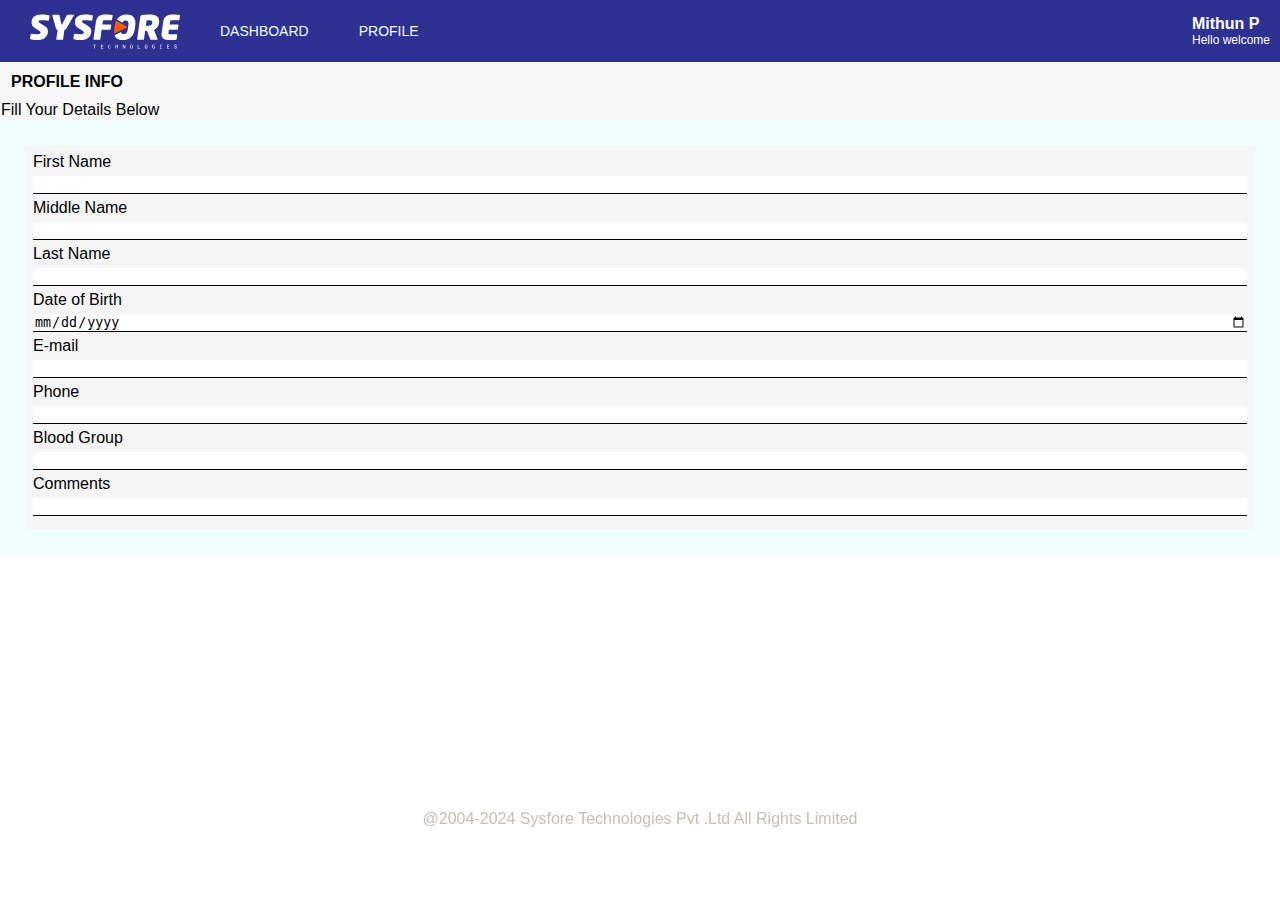
<file: d4/egap.html>
<!DOCTYPE html>
<html lang="en">
<head>
    <meta charset="UTF-8">
    <meta name="viewport" content="width=device-width, initial-scale=1.0">
    <title>egap</title>
    <link rel="stylesheet" href="./egap.css">
</head>
<body>
    <div class="body">
        <header>
            <div class="logo-header">
                <div class="grid-c"></div>
                <img class="logo" src="main-logo.svg">
                <ul>
                    <li><a href="#">Dashboard</a></li>
                    <li><a href="#">Profile</a></li>
                </ul>
                <div class="side-header">
                    <div class="user-name">Mithun P</div>
                    <div class="greetings">Hello welcome</div>
                </div>
            </div>
            </header>         
                <div class="nav-bar">
                    <h4>PROFILE INFO</h4>
                    <P>Fill Your Details Below</P>  
                </div>
                <div class="inner-body">
                    <div class="box">
                        <div class="label1">
                            <label class="form-label">First Name</label> 
                            <input class="input-form" type="text" placeholder="">
                        </div>
                        <div class="label2">
                            <label class="form-label">Middle Name</label> 
                            <input class="input-form" type="text" placeholder="">
                        </div>
                        <div class="label3">
                            <label class="form-label">Last Name</label>
                            <input class="input-form" type="text" placeholder="">
                        </div>
                        <div class="label4">
                            <label class="form-label">Date of Birth</label>
                            <input class="input-form" type="date" placeholder="">
                        </div>
                        <div class="label5">
                            <label class="form-label">E-mail</label>
                            <input class="input-form" type="text" placeholder="">
                        </div>
                        <div class="label6">
                            <label class="form-label">Phone</label>
                            <input type="text" placeholder="">
                        </div>
                        <div class="label8">
                            <label class="form-label">Blood Group</label>
                            <input type="text" placeholder="">
                        </div>
                        
                        <div class="label9">
                            <label class="form-label">Comments</label>
                            <input type="text" placeholder="">
                        </div>
                    
                    </div>              
                </div>    
                <footer>@2004-2024 Sysfore Technologies Pvt .Ltd All Rights Limited</footer>


    </body>
    </html>
</file>
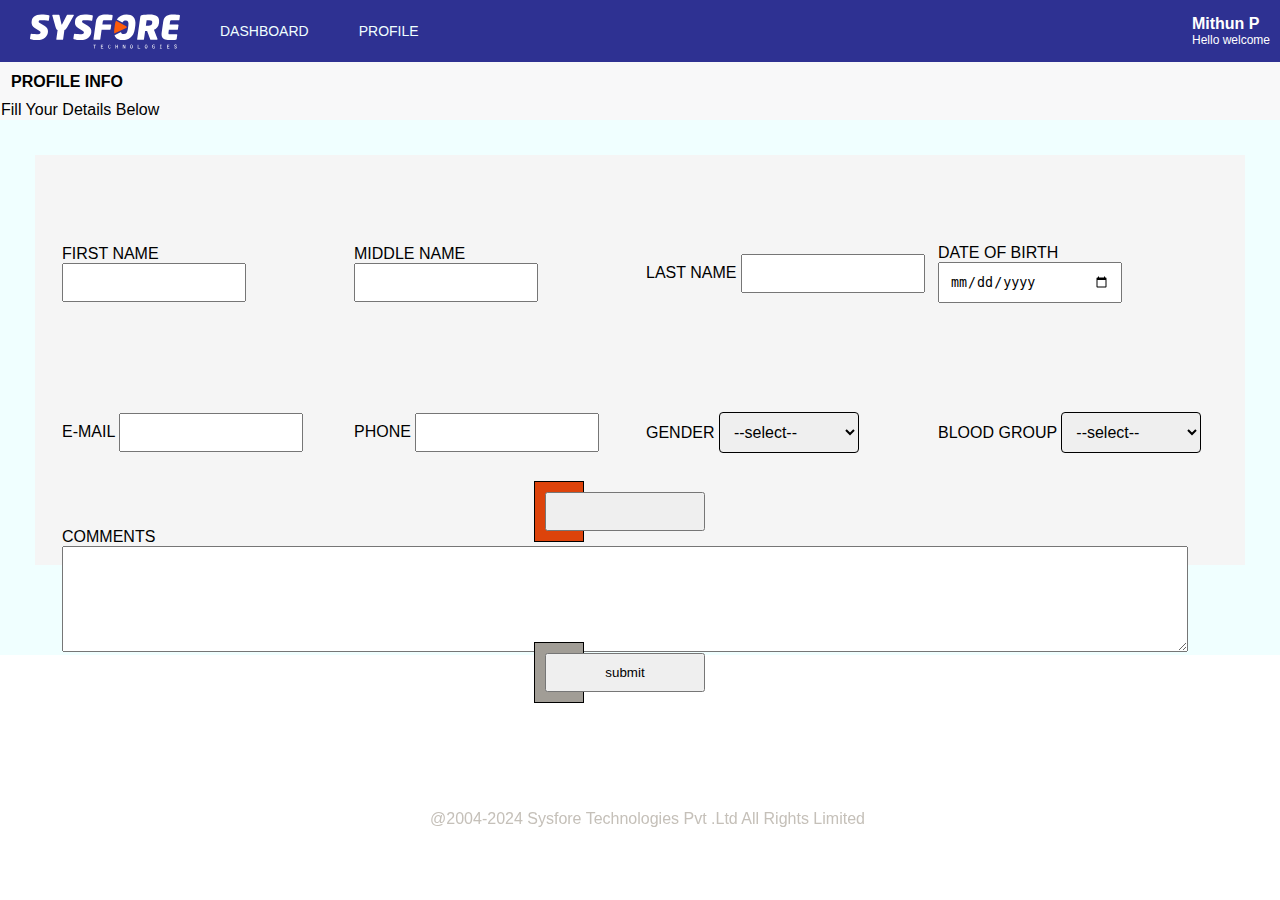
<file: d4/page.html>
<!DOCTYPE html>
<html lang="en">
<head>
    <meta charset="UTF-8">
    <meta name="viewport" content="width=device-width, initial-scale=1.0">
    <title>page</title>
    <link rel="stylesheet" href="./page.css">
</head>
<body>
    <div class="body">
        <header>
            <div class="logo-header">
                <img class="logo" src="main-logo.svg">
                <ul>
                    <li><a href="#">Dashboard</a></li>
                    <li><a href="#">Profile</a></li>
                </ul>
                <div class="side-header">
                    <div class="user-name">Mithun P</div>
                    <div class="greetings">Hello welcome</div>
                </div>
            </div>
            </header>         
                <div class="nav-bar">
                    <h4>PROFILE INFO</h4>
                    <P>Fill Your Details Below</P>  
                </div>
                <div class="inner-body">
                    <div class="box">
                        <div class="grid-c">
                            <div class="label1">
                                <label>First Name</label> 
                                <input type="text" placeholder="">
                            </div>
                            <div class="label2">
                                <label>Middle Name</label> 
                                <input type="text" placeholder="">
                            </div>
                            <div class="label3">
                                <label>Last Name</label>
                                <input type="text" placeholder="">
                            </div>
                            <div class="label4">
                                <label>Date of Birth</label>
                                <input type="date" placeholder="">
                            </div>
                            <div class="label5">
                                <label>E-mail</label>
                                <input type="text" placeholder="">
                            </div>
                            <div class="label6">
                                <label>Phone</label>
                                <input type="text" placeholder="">
                            </div>
                            <div class="label7">
                                <label>Gender</label>
                            <select>
                              <option value="option0">--select--</option>
                              <option value="option1">Male</option>
                              <option value="option2">Female</option>
                              <option value="option3">other</option>
                            </select>
                            </div>
                            <div class="label8">
                                <label>Blood Group</label>
                                <select>
                                    <option value="option0">--select--</option>
                                    <option value="option1">o+</option>
                                    <option value="option2">o-</option>
                                    <option value="option3">B+</option>
                                    <option value="option4">B-</option>
                                    <option value="option5">AB+</option>
                                    <option value="option6">AB-</option>
                                </select>
                            </div>
                            
                            
                            <div class="label9">
                                <label>Comments</label>
                                <textarea id=""></textarea>
                            </div>
                            <div class="button">
                                <div class="btnc">
                                    <input type="button" valve="Cancel" onclick="clearForm()"></div>    
                                <div class="btns">
                                    <input type="submit" value="submit"></div>
                                </div>
                                
                                                                                              
                       </div>
                     </div> 
                     <footer>@2004-2024 Sysfore Technologies Pvt .Ltd All Rights Limited</footer>
                    </div>
                </div>
                
            </div>                       
    <script src="page.js"></script>
             
</body>
</html>
</file>
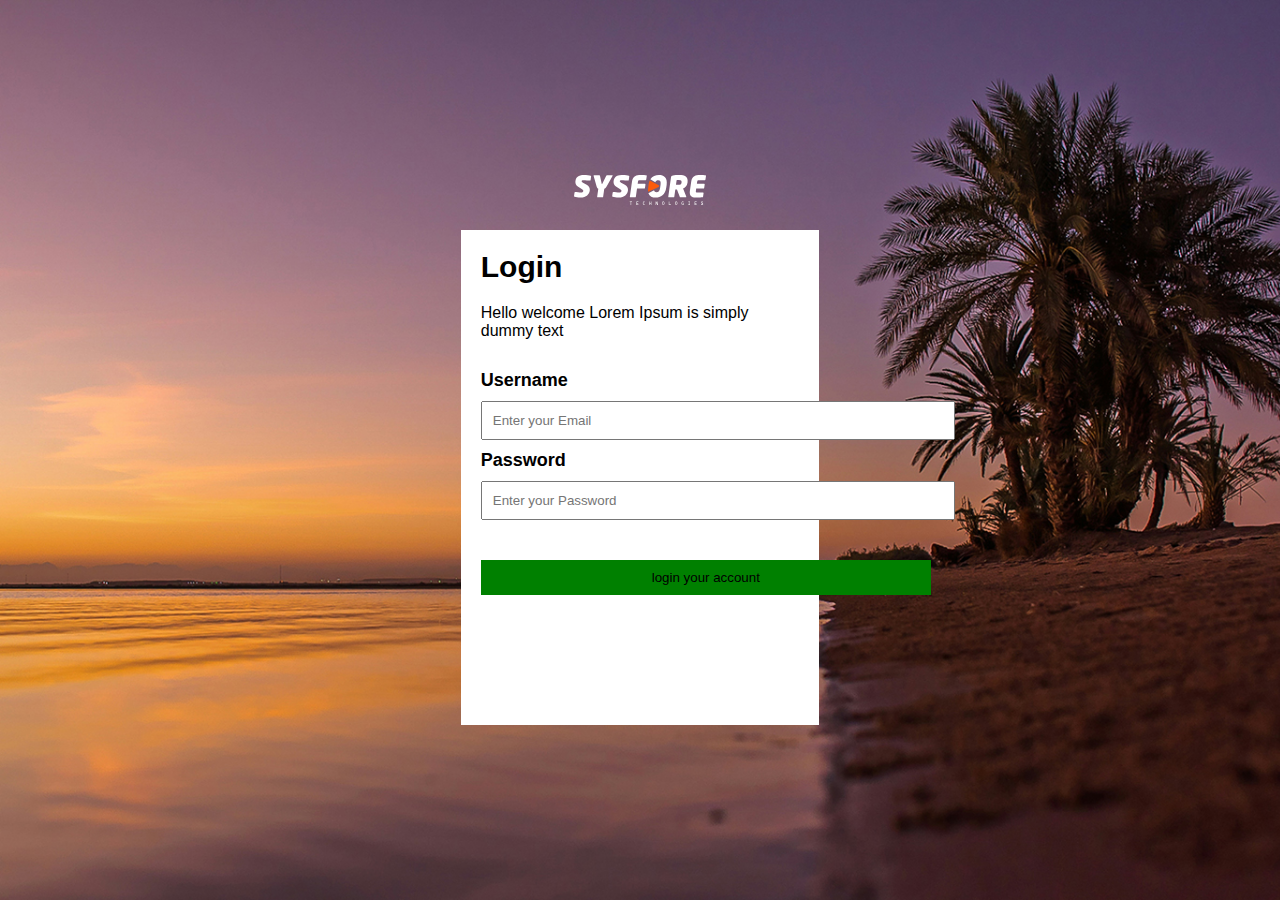
<file: d4/profile.html>
<!DOCTYPE html>
<html lang="en">
<head>
    <meta charset="UTF-8">
    <meta name="viewport" content="width=device-width, initial-scale=1.0">
    <title>Login page</title>
    <link rel="stylesheet" href="profile.css">
</head>
<body>
    <div class="bg-image">
        <img class= "logo" src="main-logo.svg">
          <form class="login-card">
                <div class="login-heading">
                  <h3>Login</h3>
                  <p>Hello welcome Lorem Ipsum is simply dummy text</p>
                  
                 </div>
                 <div class="login-form" id="logid">
                   
                     <label class="form-label">Username</label>
                     <input class="input-form" type="text" placeholder="Enter your Email">

                
                     <label class="form-label">Password</label>
                     <input class="input-form" type="text" placeholder="Enter your Password">
                     <button type="submit" class="btn">login your account</button>
                  </div>
                
            </form>
    </div>
    
         <script src="./profile.js"></script>  
    
</body>
</html>
</file>
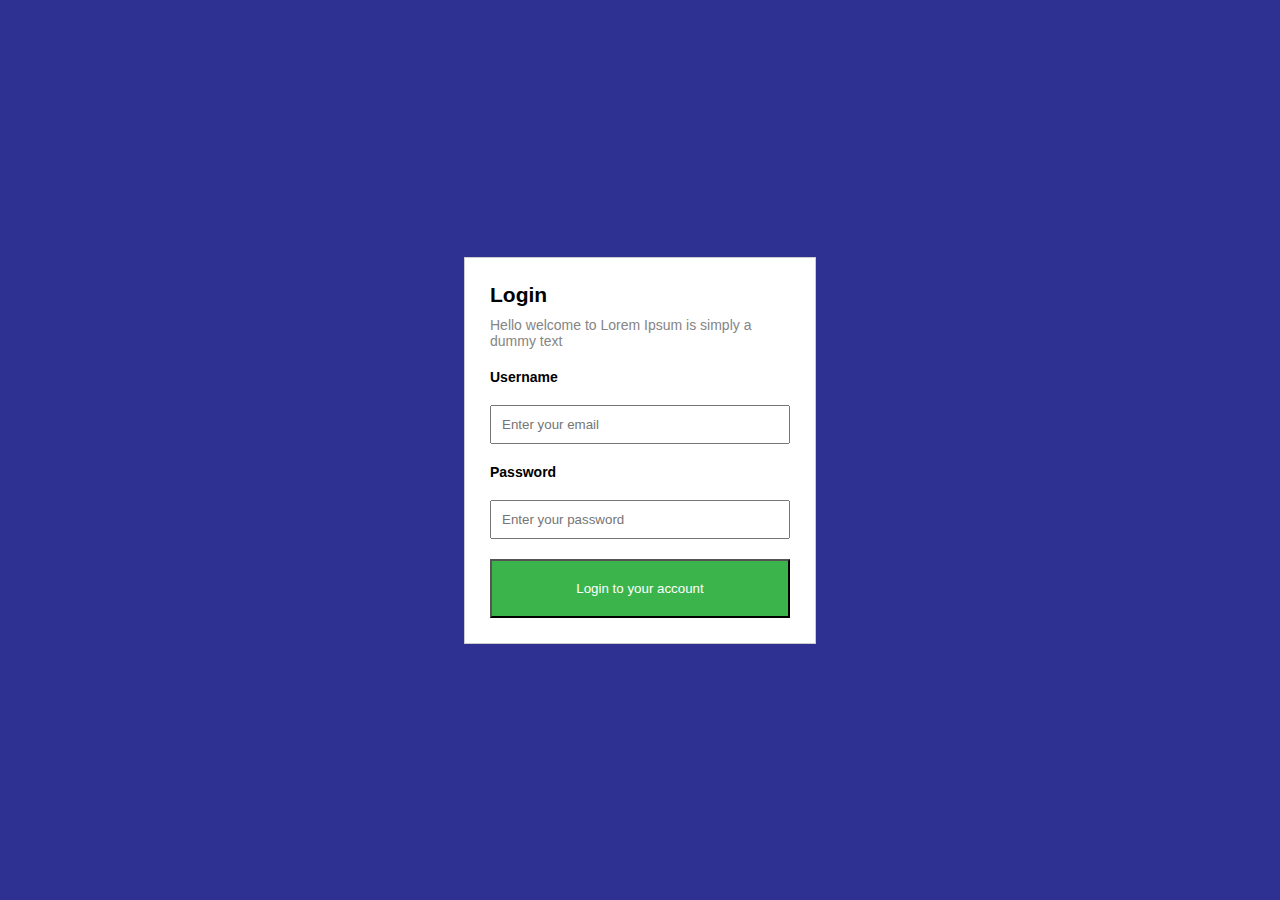
<file: day2/h.html>
<!DOCTYPE html>
<html lang="en">
<head>
    <meta charset="UTF-8">
    <meta name="viewport" content="width=device-width, initial-scale=1.0">
    <title>Log in</title>
    <link rel="stylesheet" href="s.css" type="text/css">
</head>
<body>
    <div class="inner-body">

        <div class="login-card">
            
            <div class="login-card-header" id="login-header">
                <h2>Login</h2>
                <p>Hello welcome to Lorem Ipsum is simply a dummy text</p>
            </div>
            
            <div class = "data-entry" id="de">
             </div>

        </div>

    </div>
    <script>
        const dataEntry = document.querySelector("#de");

        //labels js variable
        const userLabel = document.createElement("label");
        const passLabel = document.createElement("label");

        //input js variable
        const inputUser = document.createElement("input");
        const inputPass = document.createElement("input");

        //username label
        userLabel.innerHTML="Username";
        dataEntry.appendChild(userLabel);
        //input user
        dataEntry.appendChild(inputUser);
        //inputUser.setAttribute("type", "Email");
        inputUser.setAttribute("placeholder", "Enter your email");

        //password label
        passLabel.innerHTML="Password";
        dataEntry.appendChild(passLabel);
        //input password
        dataEntry.appendChild(inputPass);
        inputPass.setAttribute("type", "password");
        inputPass.setAttribute("placeholder", "Enter your password");

        //console work
        let name = inputUser.value;
        let pass = inputPass.value;

        //button js variable
        const loginButton = document.createElement("button");

        //button calling it class btn so as to preserve the css
        loginButton.innerHTML ="Login to your account";
        dataEntry.appendChild(loginButton);
        loginButton.setAttribute("type", "submit")
        loginButton.setAttribute("class", "btn");
        function displayUserName(){
         }
        loginButton.addEventListener("click",displayUserName);

        const database = {
            "navya@gmail.com": "987654321",
            "avyan@gmail.com": "987654321"
        }

        
    </script>
    </body>
</html>
</file>
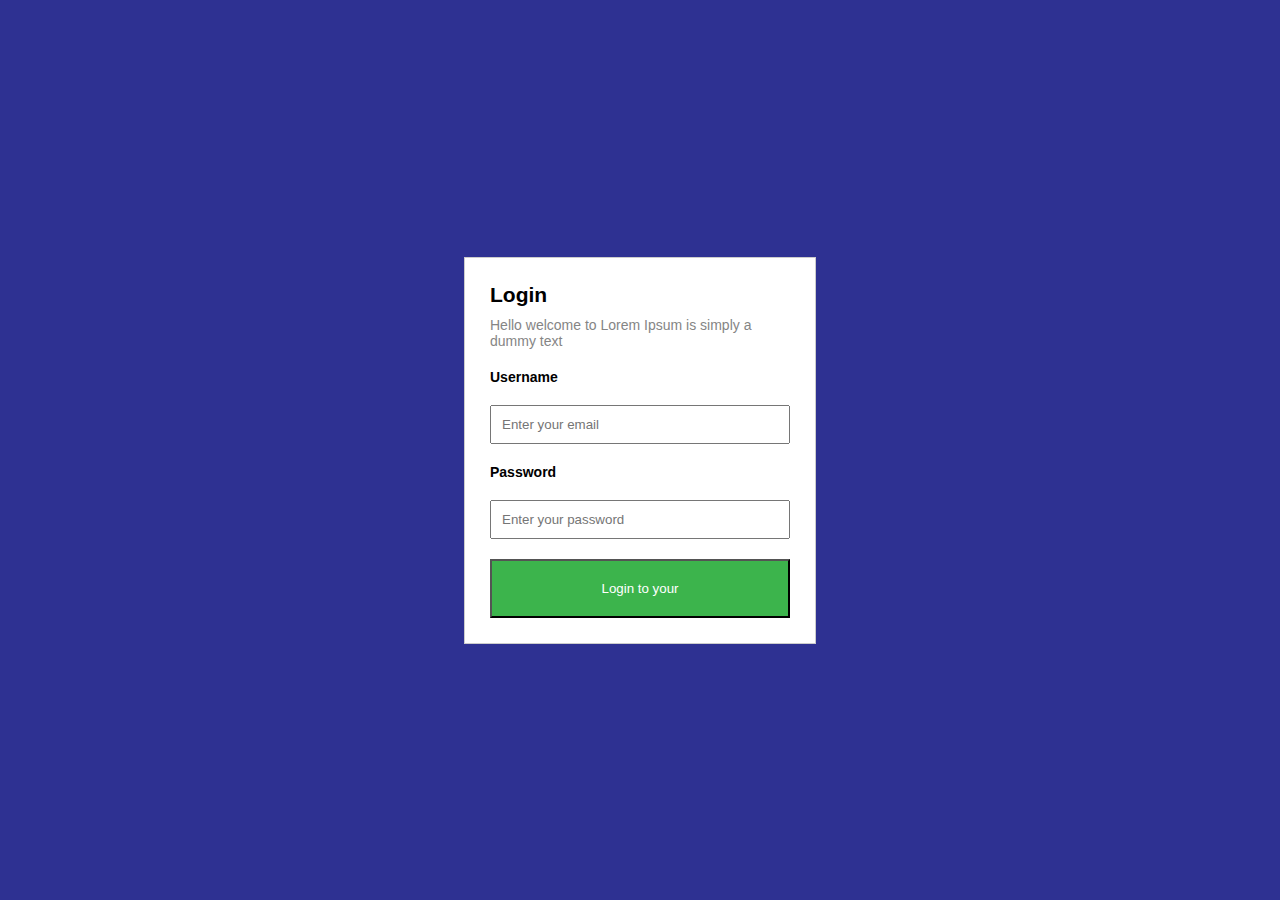
<file: day2/ht.html>
<!DOCTYPE html>
<html lang="en">
<head>
    <meta charset="UTF-8">
    <meta name="viewport" content="width=device-width, initial-scale=1.0">
    <title>Log in</title>
    <link rel="stylesheet" href="sty.css" type="text/css">
</head>
<body>
    <div class="inner-body">

        <div class="login-card">
            
            <div class="login-card-header" id="login-header">
                <h2>Login</h2>
                <p>Hello welcome to Lorem Ipsum is simply a dummy text</p>
            </div>
            <!-- <button onclick="myclickfunc()">Save</button> -->
            
            <div class = "data-entry" id="de">
             </div>

        </div>

    </div>
    <script>
        const dataEntry = document.querySelector("#de");

        //labels js variable
        const userLabel = document.createElement("label");
        const passLabel = document.createElement("label");

        //input js variable
        const inputUser = document.createElement("input");
        const inputPass = document.createElement("input");

        //username label
        userLabel.innerHTML="Username";
        dataEntry.appendChild(userLabel);
        //input user
        dataEntry.appendChild(inputUser);
        //inputUser.setAttribute("type", "Email");
        inputUser.setAttribute("placeholder", "Enter your email");

        //password label
        passLabel.innerHTML="Password";
        dataEntry.appendChild(passLabel);
        //input password
        dataEntry.appendChild(inputPass);
        inputPass.setAttribute("type", "password");
        inputPass.setAttribute("placeholder", "Enter your password");

        //console work
        let name = inputUser.value;
        let pass = inputPass.value;

        //button js variable
        const loginButton = document.createElement("button");

        //button calling it class btn so as to preserve the css
        loginButton.innerHTML ="Login to your";
        dataEntry.appendChild(loginButton);
        loginButton.setAttribute("type", "submit")
        loginButton.setAttribute("class", "btn");
        function displayUserName(){
            console.log("working")
         }
        loginButton.addEventListener("click",displayUserName);

        const database = {
            "navya@gmail.com": "987654321",
            "ayvan@gmail.com": "987654321"
        }

        
    </script>
    </body>
</html>
</file>
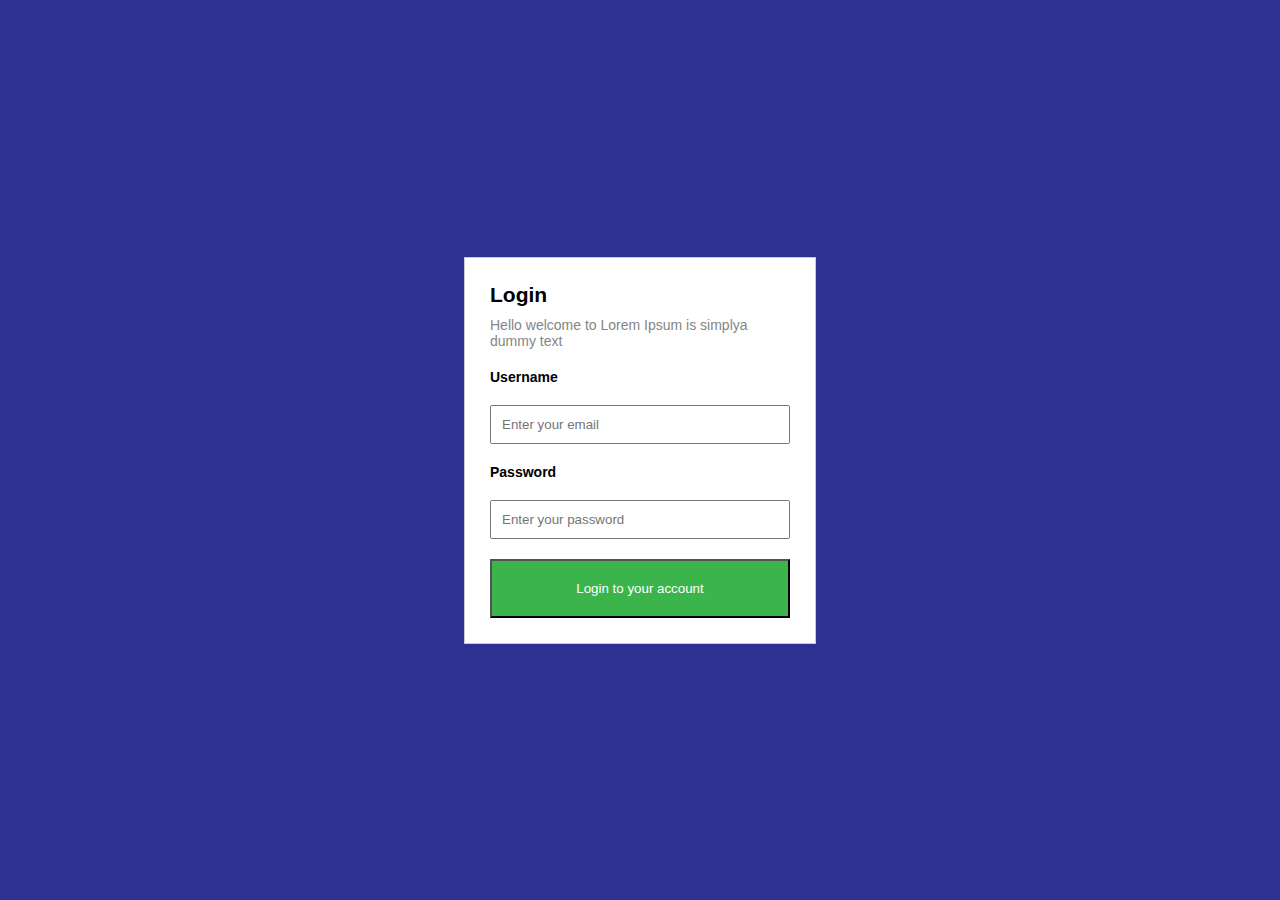
<file: Project/project.html>
<!DOCTYPE html>
<html lang="en">
<head>
    <meta charset="UTF-8">
    <meta name="viewport" content="width=device-width, initial-scale=1.0">
    <title>Log in</title>
    <link rel="stylesheet" href="project.css" type="text/css">
</head>
<body>
    <div class="inner-body">
        <div class="login-card">
            <div class="login-card-header" id="login-header">
                <h2>Login</h2>
                <p>Hello welcome to Lorem Ipsum is simplya dummy text</p>
            </div>
            <div class="data-entry" id="de">
            </div>
            
        
        </div>
     </div>
    
  <script src="project.js"></script>
</body>
</html>
</file>
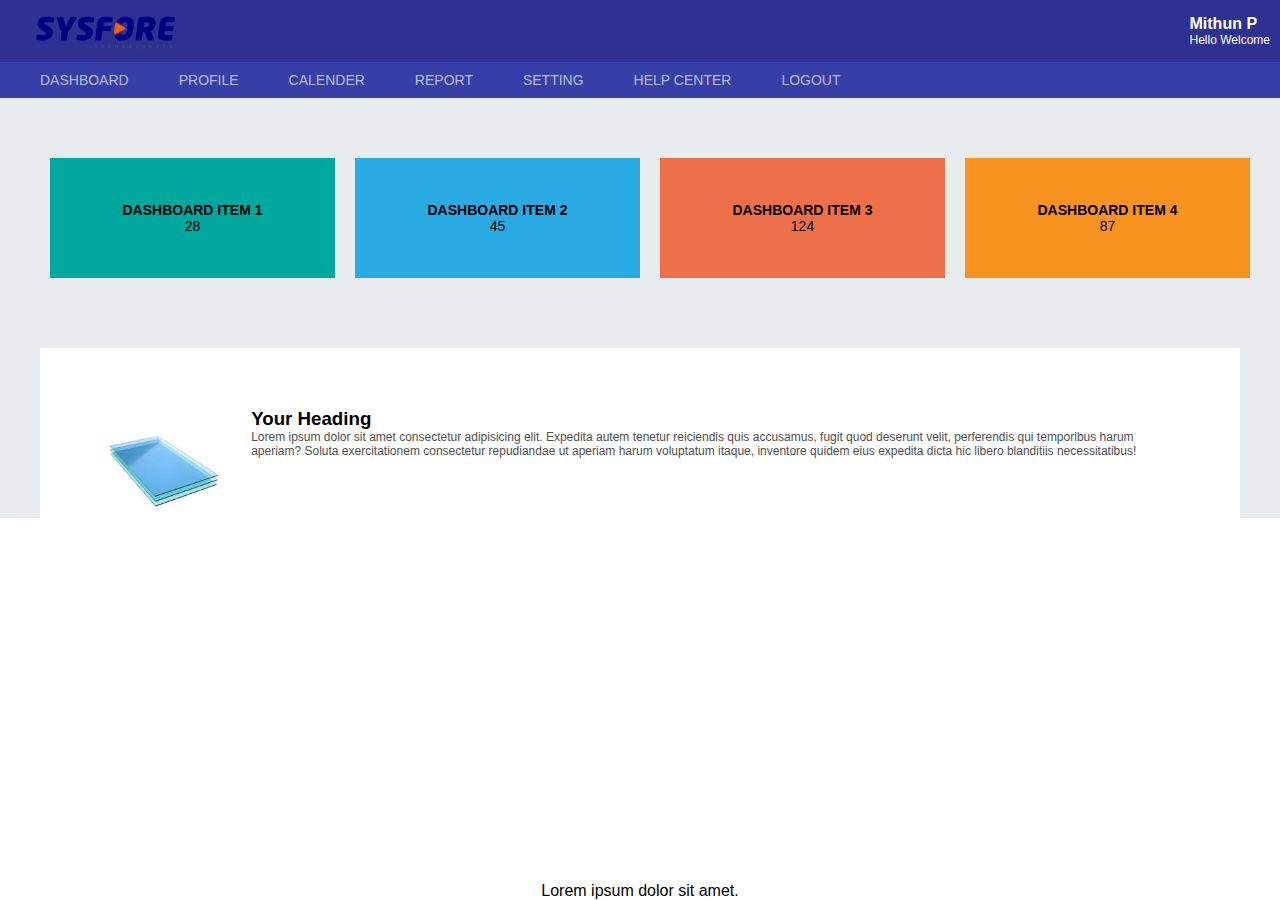
<file: syslp/dashb.html>
<!DOCTYPE html>
<html lang="en">
<head>
    <meta charset="UTF-8">
    <meta name="viewport" content="width=device-width, initial-scale=1.0">
    <title>Main Body</title>
    <link rel="stylesheet" href="./style1.css" type="text/css">
</head>
<body>
    <div class="inner-body">
        <header>
            <div class="logo-header">
                <img class="logo" src="sysfore-logo-2020 (1).svg" alt="logo">
                <div class="side-header">
                    <div class="username-name">Mithun P</div>
                    <div class="greetings">Hello Welcome</div>
                </div>
            </div>
            <div class="navbar">
                <ul>
                    <li><a href="#">Dashboard</a></li>
                    <li><a href="#">Profile</a></li>
                    <li><a href="#">Calender</a></li>
                    <li><a href="#">Report</a></li>
                    <li><a href="#">Setting</a></li>
                    <li><a href="#">Help Center</a></li>
                    <li><a href="#">Logout</a></li>
                </ul>
            </div>
        </header>

        <div class="cards">
            <ul>
                <li class="card1">
                    <h4>Dashboard item 1</h4>
                    <p>28</p>
                </li>
                <li class="card2">
                    <h4>Dashboard item 2</h4>
                    <p>45</p>
                </li>
                <li class="card3">
                    <h4>Dashboard item 3</h4>
                    <p>124</p>
                </li>
                <li class="card4">
                    <h4>Dashboard item 4</h4>
                    <p>87</p>
                </li>
            </ul>
            </div>
            <div class="main-content">
                <img class="main-body-picture" src="Layered Image.jpeg" alt="glassy">
                <div class="content-body">
                    <h3>Your Heading</h3>
                    <p>Lorem ipsum dolor sit amet consectetur adipisicing elit. Expedita autem tenetur reiciendis quis accusamus, fugit quod deserunt velit, perferendis qui temporibus harum aperiam? Soluta exercitationem consectetur repudiandae ut aperiam harum voluptatum itaque, inventore quidem eius expedita dicta hic libero blanditiis necessitatibus!</p>
                </div>
            </div>

            <footer>Lorem ipsum dolor sit amet.</footer>
        </div>
    </body>
</html>
</file>
<file: d4/egap.css>
*{
    margin:0px;
    
}

.body{
    background-color: #f8f8f9;
    width: 100%;
    font-family: Verdana, Geneva, Tahoma, sans-serif;

}

.logo-header{
    display: flex;
    width: 100%;
    padding-top: 5px;
    padding-bottom: 5px;
    align-items: center;
    justify-content: center;
    background-color: #2e3192;
}

.logo{
    height: 45px;
    width: 150px;
    padding-left: 30px;
}

.logo-header ul{
    display: flex;
    margin-left: 30px;
    padding: 10px;
    gap:30px;
}    
.logo-header ul li{
    list-style: none;
    font-size: 14px;
    text-transform: uppercase;
    padding-right: 20px;
}   
.side-header{
    margin-left: auto;
    padding: 10px;
    color: white;
} 
.user-name{
    font-weight: bold;
}


.greetings{
    font-size: 12px;
}

a{
    text-decoration: none;
    color: azure;
}

a:hover{
    color: white;
}

.nav-bar h4{
    padding: 10px;
    margin: 0px;
}
.nav-bar{
    padding: 1px;
}

.inner-body{
    padding: 15px;
    background-color:azure;
}
.box{
    padding: 8px;
    background-color: whitesmoke;
    margin: 10px;
    
}
input{
    width: 100%;
    margin: 5px 0;
    box-sizing: border-box;
    border: none;
    border-bottom: 1px solid black;
}
    

footer{
    
    height: 10%;
    position: fixed;
    text-align: center;
    bottom:0;
    width: -webkit-fill-available;
    color: rgb(197, 192, 185);
}
</file>
<file: d4/page.css>
*{
    margin:0px;
    
}

.body{
    background-color: #f8f8f9;
    width: 100%;
    font-family: Verdana, Geneva, Tahoma, sans-serif;

}

.logo-header{
    display: flex;
    width: 100%;
    padding-top: 5px;
    padding-bottom: 5px;
    align-items: center;
    justify-content: center;
    background-color: #2e3192;
}

.logo{
    height: 45px;
    width: 150px;
    padding-left: 30px;
}

.logo-header ul{
    display: flex;
    margin-left: 30px;
    padding: 10px;
    gap:30px;
}    
.logo-header ul li{
    list-style: none;
    font-size: 14px;
    text-transform: uppercase;
    padding-right: 20px;
}   
.side-header{
    margin-left: auto;
    padding: 10px;
    color: white;
} 
.user-name{
    font-weight: bold;
}


.greetings{
    font-size: 12px;
}

a{
    text-decoration: none;
    color: azure;
}

a:hover{
    color: white;
}

.nav-bar h4{
    padding: 10px;
    margin: 0px;
}
.nav-bar{
    padding: 1px;
}

.inner-body{
    padding: 15px;
    background-color:azure;
    height: 505px;
}
.box{
    padding: 30px;
    background-color: whitesmoke;
    margin: 20px;
    height: 350px;
}
.grid-c{
    padding: 15px;
    display: grid;
    grid-template-columns: 25% 25% 25% 25%;
    grid-template-rows: 33% 33% 33%;
    justify-content: center;
    align-items: center;
    gap: 12px;
    text-transform: uppercase;
}
.form-group{
    padding:0px;
    margin: 0px;
   }
.form-label{
    display:block;
    padding: 0px;
    margin: 0px;
    font-size: 200;
    padding-left: 0px;
    font-weight: bold;
   }
.input-form{
    padding:10px;
    margin: 0px;
    width: 50vh;
}    
select{
    padding: 10px;
    font-size: 16px;
    border: 1px solid black;
    border-radius: 4px;
    width: 50%;
}
.btnc{
       text-align: center;
       padding: 10px;
       margin: 50px; 
       background-color: rgb(221,67,11); 
       float: right;
       border-style: none;
       border: 1px solid black;
       width: 10%;
}
 .btns{
       text-align: center;
       padding: 10px;
       margin: 50px; 
       background-color: rgb(161,157,150); 
       float: right;
       border-style: none;
       border: 1px solid black;
       width: 10%;
}
 
footer{
    height: 10%;
    position: fixed;
    text-align: center;
    bottom:0;
    width: -webkit-fill-available;
    color: rgb(197, 192, 185);
}    
.grid-c input{
        padding: 10px;
        width: 160px;
    
}
.label9 textarea{
    width: 400%;
    height: 100px;
    
}
</file>
<file: d4/profile.css>
*{
    margin:0;
    padding: 0px;
    font-family: 'Segoe UI', Tahoma, Geneva, Verdana, sans-serif;
}
.bg-image{
     background-image: url("login-bg.jpg");
     display: flex;
     height: 100vh;
     align-items: center;
     justify-content: center;

     background-size:cover;
     flex-direction: column;
}
.logo{
    display: flex;
    height: 30px;
    align-items: center;
    padding-bottom: 25px;
}
.login-card{
    height: 55%;
    width: 28%;
    background-color: white;
    margin: 0px;
}
.login-card h3{
    padding: 0px;
    margin: 20px;
    font-size: 30px;
}
.login-heading{
    margin: 0px;
    padding: 0px;
}
.login-heading p{
    margin: 20px;
    padding: 0px;
    justify-content: center;
}
.login-form{
    padding: 0px;
    margin: 20px;
}
.form-label{
     display:block;
     padding: 10px;
     width: 20px;
     margin: 0px;
     font-size:large;
     padding-left: 0px;
     font-weight: bold;
}
.input-form{
        padding:10px;
        margin: 0px;
        width: 50vh;
}
.btn{
    text-align: center;
    padding:10px;
    margin: 40px;
    background-color: green;
    width: 50vh;
    margin-left: -0px;
    border-style: none;
   }
   .btn:hover{
    background-color: aqua;
    cursor: pointer;
 }
</file>
<file: day2/s.css>
*{
    margin: 0;
    padding:0;
}

body{
    font-family: Arial, Helvetica, sans-serif;
    font-size: 14px;
}

.inner-body{
    display:flex;
    width:100%;
    height:100vh;
    background-color: #2e3192;
    align-items: center;
    justify-content: center;
}


.login-card-header p{
    color: #858585;
    margin: 10px 0px 20px 0px;
}

.login-card{
    border: 1px solid #ccc;
    padding: 25px;
    width: 300px;
    height:auto;
    background-color: white;
}

.data-entry{
    display:flex;
    width:100%;
    flex-direction: column;
    gap: 20px;
}

label{
    font-weight: bold;
}
input{
    padding: 10px;
    height: 15px;
}

.btn{
    padding: 20px 0px 20px 0px;
    width:100%;
    background-color: #3cb44c;
    color: white;
    text-align: center;
}


.btn:hover{
    background-color: yellowgreen;
    cursor: pointer;
}
</file>
<file: day2/sty.css>
*{
    margin: 0;
    padding:0;
}

body{
    font-family: Arial, Helvetica, sans-serif;
    font-size: 14px;
}

.inner-body{
    display:flex;
    width:100%;
    height:100vh;
    background-color: #2e3192;
    align-items: center;
    justify-content: center;
}


.login-card-header p{
    color: #858585;
    margin: 10px 0px 20px 0px;
}

.login-card{
    border: 1px solid #ccc;
    padding: 25px;
    width: 300px;
    height:auto;
    background-color: white;
}

.data-entry{
    display:flex;
    width:100%;
    flex-direction: column;
    gap: 20px;
}

label{
    font-weight: bold;
}
input{
    padding: 10px;
    height: 15px;
}

.btn{
    padding: 20px 0px 20px 0px;
    width:100%;
    background-color: #3cb44c;
    color: white;
    text-align: center;
}


.btn:hover{
    background-color: yellowgreen;
    cursor: pointer;
}






java




const dataEntry = document.querySelector("#de");

//labels js variable
const userLabel = document.createElement("label");
const passLabel = document.createElement("label");

//input js variable
const inputUser = document.createElement("input");
const inputPass = document.createElement("input");

//username label
userLabel.innerHTML="Username";
dataEntry.appendChild(userLabel);
//input user
dataEntry.appendChild(inputUser);
//inputUser.setAttribute("type", "Email");
inputUser.setAttribute("placeholder", "Enter your email");

//password label
passLabel.innerHTML="Password";
dataEntry.appendChild(passLabel);
//input password
dataEntry.appendChild(inputPass);
inputPass.setAttribute("type", "password");
inputPass.setAttribute("placeholder", "Enter your password");

//console work
let name = inputUser.value;
let pass = inputPass.value;

//button js variable
const loginButton = document.createElement("button");

//button calling it class btn so as to preserve the css
loginButton.innerHTML ="Login to your account";
dataEntry.appendChild(loginButton);
loginButton.setAttribute("type", "submit")
loginButton.setAttribute("class", "btn");
function displayUserName(){
 console.log(inputUser.validity)

 let mailFormat= /^[a-zA-Z0-9._-]+@[a-zA-Z0-9.-]+\.[a-zA-Z]{2,4}$/
 if (!inputUser.value.match(lFormat))
 {
    alert("not valid email")
    return false
 }
 if(pass.length<=6 || pass===null  || pass==="")
 {
    alert("please enter strong password")
    return false
 }
 
}
loginButton.addEventListener("click",displayUserName);

const database = {
    "navya@gmail.com": "123456789",
    "ayvan@gmail.com": "123456789"
}



css




*{
    margin: 0;
    padding:0;
}

body{
    font-family: Arial, Helvetica, sans-serif;
    font-size: 14px;
}

.inner-body{
    display:flex;
    width:100%;
    height:100vh;
    background-color: #2e3192;
    align-items: center;
    justify-content: center;
}


.login-card-header p{
    color: #858585;
    margin: 10px 0px 20px 0px;
}

.login-card{
    border: 1px solid #ccc;
    padding: 25px;
    width: 300px;
    height:auto;
    background-color: white;
}

.data-entry{
    display:flex;
    width:100%;
    flex-direction: column;
    gap: 20px;
}

label{
    font-weight: bold;
}
input{
    padding: 10px;
    height: 15px;
}

.btn{
    padding: 20px 0px 20px 0px;
    width:100%;
    background-color: #3cb44c;
    color: white;
    text-align: center;
}


.btn:hover{
    background-color: yellowgreen;
    cursor: pointer;
}




html


<!DOCTYPE html>
<html lang="en">
<head>
    <meta charset="UTF-8">
    <meta name="viewport" content="width=device-width, initial-scale=1.0">
    <title>Log in</title>
    <link rel="stylesheet"href="./pro.css"type="text/css">
</head>
<body>
    <div class="inner body">
        <div class="login-card">
            <div class="login-card-header"id="login-header">
                <h2>Login</h2>
                <p>Hello welcome to Lorem Ipsum is simplya dummy text</p>
            </div>
            <div class="data-entry"id="de">
            </div>
            </div>
        </div>
    
    <script src="./pro.js"></script>
</body>
</html>
</file>
<file: Project/project.css>
*{
    margin: 0;
    padding:0;
}

body{
    font-family: Arial, Helvetica, sans-serif;
    font-size: 14px;
}

.inner-body{
    display:flex;
    width:100%;
    height:100vh;
    background-color: #2e3192;
    align-items: center;
    justify-content: center;
}


.login-card-header p{
    color: #858585;
    margin: 10px 0px 20px 0px;
}

.login-card{
    border: 1px solid #ccc;
    padding: 25px;
    width: 300px;
    height:auto;
    background-color: white;
}

.data-entry{
    display:flex;
    width:100%;
    flex-direction: column;
    gap: 20px;
}

label{
    font-weight: bold;
}
input{
    padding: 10px;
    height: 15px;
}

.btn{
    padding: 20px 0px 20px 0px;
    width:100%;
    background-color: #3cb44c;
    color: white;
    text-align: center;
}


.btn:hover{
    background-color: yellowgreen;
    cursor: pointer;
}
</file>
<file: syslp/style1.css>
*{
    margin:0;
}

.inner-body{
    background-color: #e8ecef;
    width:100%;
    height: auto;
    /*position: absolute;
    top:0;
    bottom:0;
    right:0;
    left:0;*/

}

html, body{

    margin: 0;
    font-size: 16px;
    font-family:Verdana, Geneva, Tahoma, sans-serif
}

.logo-header{
    display: flex;
    width:100%;
    padding-top: 5px;
    padding-bottom: 5px;
    align-items: center;
    justify-content: center;
    background-color: #2e3192;
}

.logo{
    height: 45px;
    width: 150px;
    padding-left: 30px;
}

.side-header{
    margin-left:auto;
    padding:10px;
    color: white
}

.username-name{
    font-weight: bold;
}

.greetings{
    font-size: 12px;
}

.navbar{
    background-color: #363fa8;
    color: white;
}

.navbar ul{
    display: flex;
    margin-left:30px;
    padding: 10px;
    gap: 30px;
}

.navbar ul li{
    list-style: none;
    font-size: 14px;
    padding-right: 20px;
    text-transform: uppercase;
}

a{
    text-decoration: none;
    color:#b9bde1;

}

a:hover{
    color: white;
}

.cards{
    width:100%;
    margin-top: 30px;
}

.cards ul{
    text-transform: uppercase;
    color:black;
    display: flex;
    justify-content: center;
    align-items: center;
    padding: 30px;
}

.cards ul li{
    display: flex;
    justify-content: center;
    flex-direction: column;
    align-items: center;
    list-style: none;
    font-size: 14px;
    height: 60px;
    padding: 30px;
    margin-left: 20px;
    width: 25%;
}

.card1{
    background-color: #01a89e;
}

.card2{
    background-color: #29aae3;
}

.card3{
    
    background-color:#ee704a;
    text-align: center;
}

.card4{
    background-color:#f8931f;
}

.main-content{
    display: flex;
    background-color: white;
    justify-content: center;
 
    height:50px;
    padding: 40px;
    margin-bottom: 40px;
}

.main-body-picture{
    width: 250px;
    height: 100px;
    margin-right: 20px;
}
.main-content{
    margin: 40px;
    padding:60px;
}

.content-body p{
    font-size: 12px;
    color: rgb(80, 80, 80);
}

footer{
    position: fixed;
    text-align: center;
    bottom:0;
    width: -webkit-fill-available;
    background-color: #ffffff;
}
</file>
